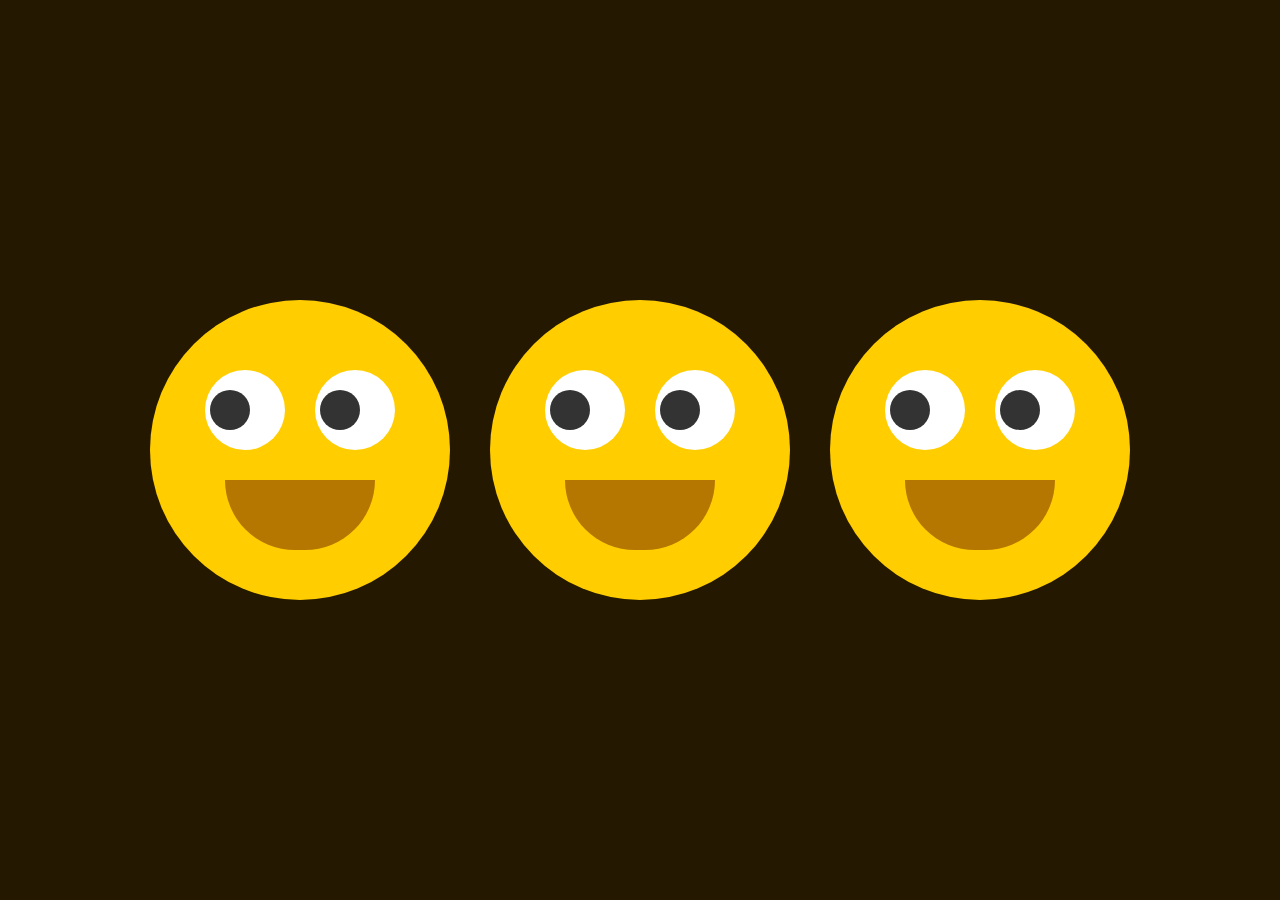
<file: TopBestAnimations/AnimatedEyes/index.html>
<!DOCTYPE html>
<html lang="en">
  <head>
    <meta charset="UTF-8" />
    <meta http-equiv="X-UA-Compatible" content="IE=edge" />
    <meta name="viewport" content="width=device-width, initial-scale=1.0" />
    <title>Animated Eye</title>
    <link rel="shortcut icon" href="../../assets/images/logo.jpg" type="image/x-icon" />
    <link rel="stylesheet" href="style.css" />
  </head>
  <body>
    <div class="container">
      <div class="face">
        <div class="eyes">
          <div class="eye"></div>
          <div class="eye"></div>
        </div>
      </div>
      <div class="face">
        <div class="eyes">
          <div class="eye"></div>
          <div class="eye"></div>
        </div>
      </div>
      <div class="face">
        <div class="eyes">
          <div class="eye"></div>
          <div class="eye"></div>
        </div>
      </div>
    </div>
    <script type="text/javascript">
      document.querySelector("body").addEventListener("mousemove", eyeball);
      function eyeball() {
        var eye = document.querySelectorAll(".eye");
        eye.forEach(function (eye) {
          let x = eye.getBoundingClientRect().left + eye.clientWidth / 2;
          let y = eye.getBoundingClientRect().top + eye.clientHeight / 2;
          let radian = Math.atan2(event.pageX - x, event.pageY - y);
          let rot = radian * (180 / Math.PI) * -1 + 270;
          eye.style.transform = "rotate(" + rot + "deg)";
        });
      }
    </script>
  </body>
</html>
</file>
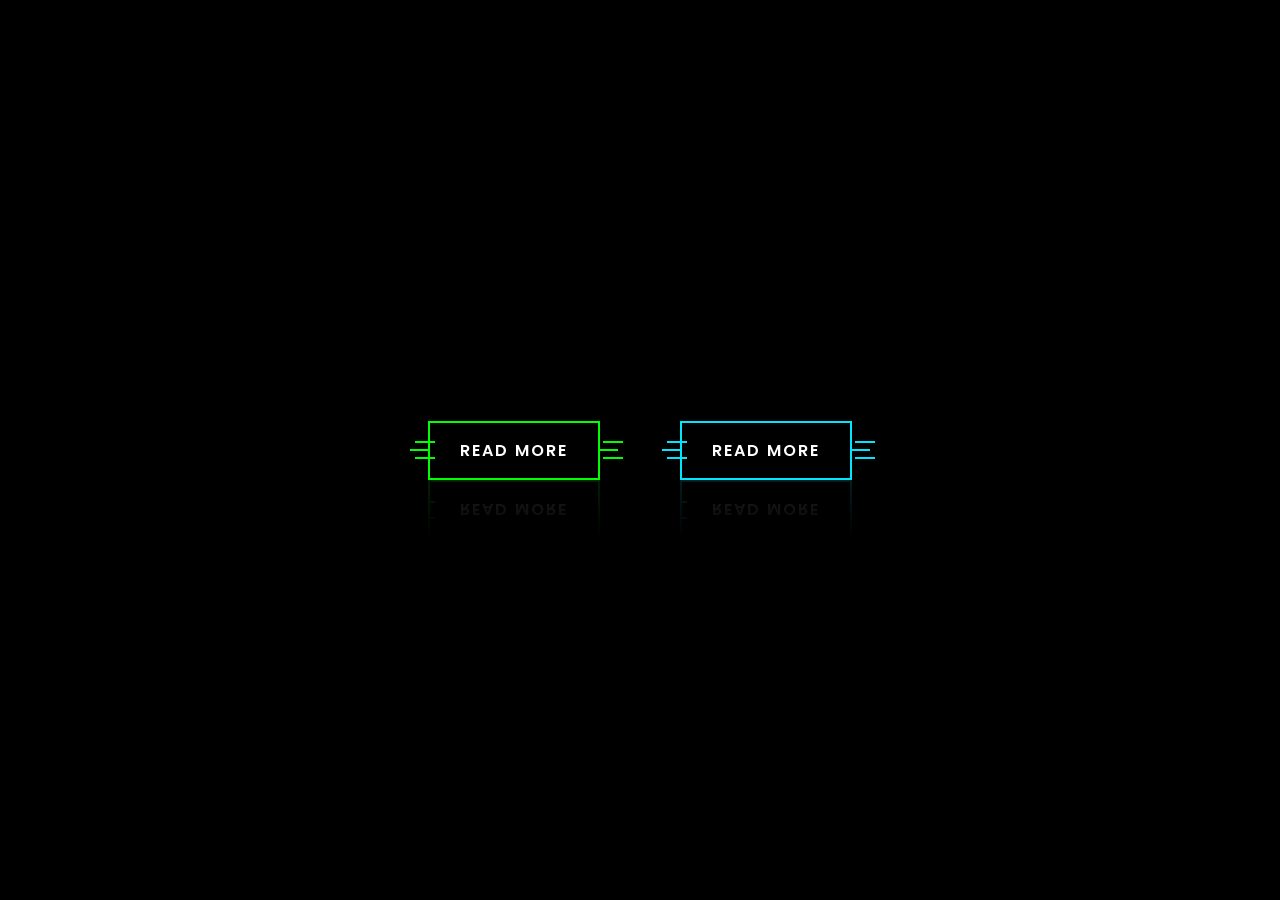
<file: TopBestAnimations/ButtonHover/index.html>
<!DOCTYPE html>
<html lang="en">
  <head>
    <meta charset="UTF-8" />
    <meta http-equiv="X-UA-Compatible" content="IE=edge" />
    <meta name="viewport" content="width=device-width, initial-scale=1.0" />
    <title>Animation Hover Button</title>    <link rel="shortcut icon" href="../../assets/images/logo.jpg" type="image/x-icon" />
    <link rel="stylesheet" href="style.css" />
  </head>
  <body>
    <div class="container">
      <a href=""><span>Read More</span> </a>
      <a href=""><span>Read More</span></a>
    </div>
  </body>
</html>
</file>
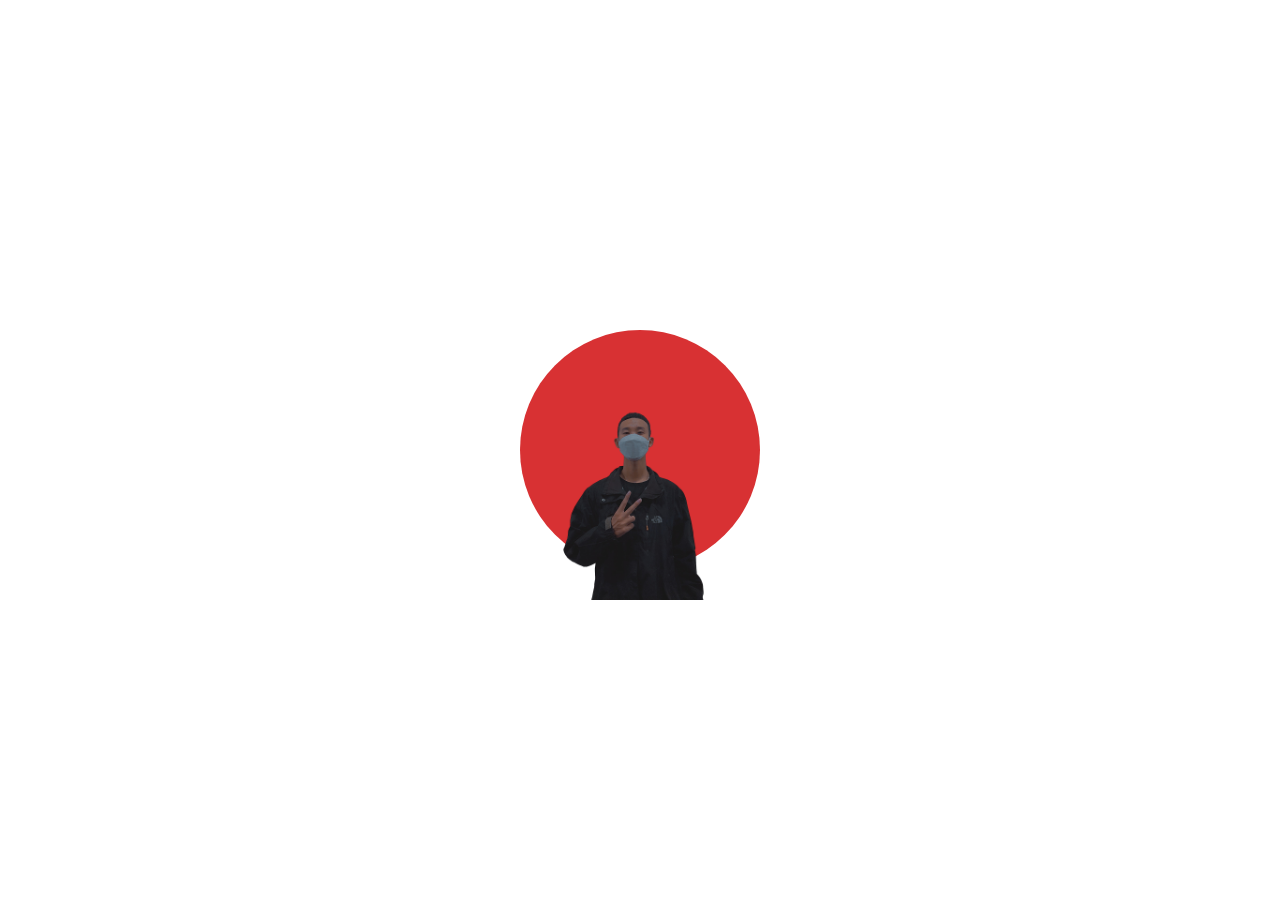
<file: TopBestAnimations/CardHoverEffects/index.html>
<!DOCTYPE html>
<html lang="en">
  <head>
    <meta charset="UTF-8" />
    <meta http-equiv="X-UA-Compatible" content="IE=edge" />
    <meta name="viewport" content="width=device-width, initial-scale=1.0" />
    <title>Card Hover</title>
    <link rel="stylesheet" href="style.css" />    <link rel="shortcut icon" href="../../assets/images/logo.jpg" type="image/x-icon" />
  </head>
  <body>
    <div class="card">
      <div class="circle"></div>
      <div class="content">
        <h2>Product Card</h2>
        <p>
          Em xinh nhu mot thien than lam anh say dam, nguoi ma anh muon sau nay
          se thanh mot nguoi ban, mot nguoi vo, mot nguoi tri ki, la mot phan
          cuoc song cua doi anh
        </p>
        <a href="">Send</a>
      </div>
      <img src="img/c.png" alt="" />
    </div>
  </body>
</html>
</file>
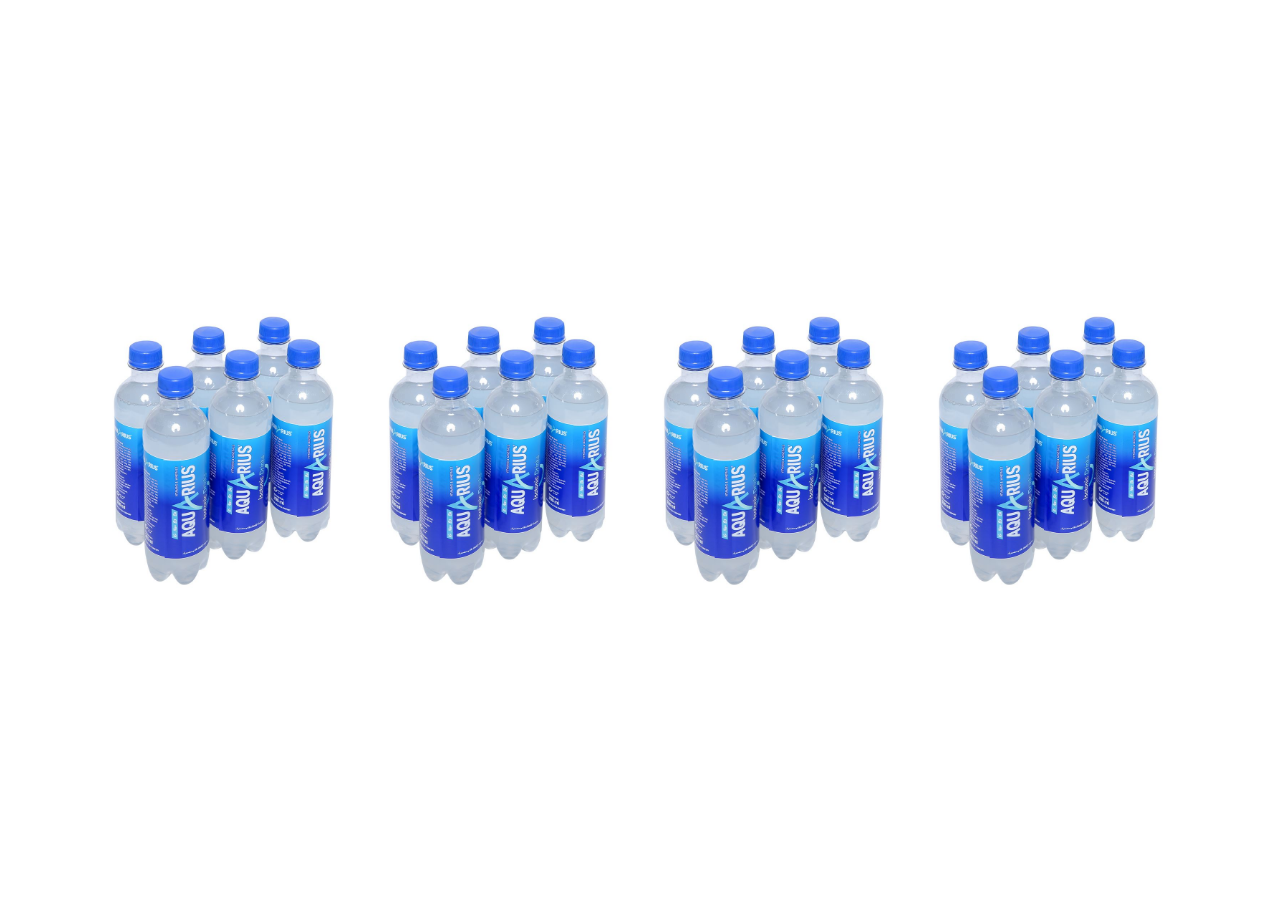
<file: TopBestAnimations/ImageHoverEffect/index.html>
<!DOCTYPE html>
<html lang="en">

<head>
    <meta charset="UTF-8">
    <meta http-equiv="X-UA-Compatible" content="IE=edge">
    <meta name="viewport" content="width=device-width, initial-scale=1.0">
    <title>Image Hover Effect</title>    <link rel="shortcut icon" href="../../assets/images/logo.jpg" type="image/x-icon" />
    <link rel="stylesheet" href="style.css">
</head>

<body>
    <div class="container">
        <div class="box">
            <div class="imgBx">
                <img src="images/d1.jpg" alt="">
            </div>
            <div class="content">
                <div>
                    <h2>Tran Cong Tien</h2>
                    <p>anh muon chung ta co the nam tay nhau di qua nhung con duong nang, co the hon em o chon dong
                        nguoi, anh se la nguoi che cho em</p>
                </div>
            </div>
        </div>
        <div class="box">
            <div class="imgBx">
                <img src="images/d2.jpg" alt="">
            </div>
            <div class="content">
                <div>
                    <h2>Tran Cong Tien</h2>
                    <p>anh muon chung ta co the nam tay nhau di qua nhung con duong nang, co the hon em o chon dong
                        nguoi, anh se la nguoi che cho em</p>
                </div>
            </div>
        </div>
        <div class="box">
            <div class="imgBx">
                <img src="images/d3.jpg" alt="">
            </div>
            <div class="content">
                <div>
                    <h2>Tran Cong Tien</h2>
                    <p>anh muon chung ta co the nam tay nhau di qua nhung con duong nang, co the hon em o chon dong
                        nguoi, anh se la nguoi che cho em</p>
                </div>
            </div>
        </div>
        <div class="box">
            <div class="imgBx">
                <img src="images/d4.jpg" alt="">
            </div>
            <div class="content">
                <div>
                    <h2>Tran Cong Tien</h2>
                    <p>anh muon chung ta co the nam tay nhau di qua nhung con duong nang, co the hon em o chon dong
                        nguoi, anh se la nguoi che cho em</p>
                </div>
            </div>
        </div>
    </div>
</body>

</html>
</file>
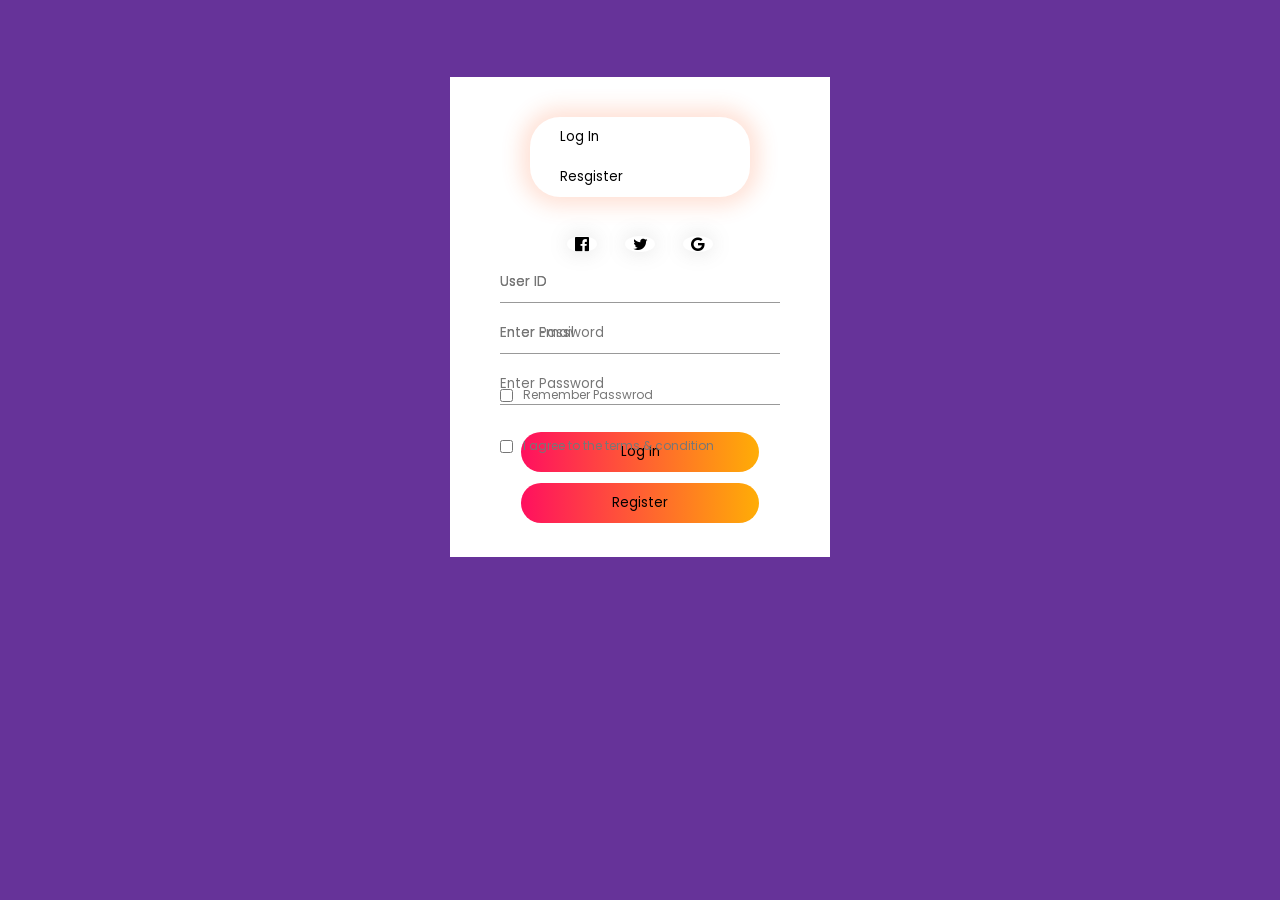
<file: TopBestAnimations/Login&RegistrationForm/index.html>
<!DOCTYPE html>
<html lang="en">

<head>
    <meta charset="UTF-8">
    <meta http-equiv="X-UA-Compatible" content="IE=edge">
    <meta name="viewport" content="width=device-width, initial-scale=1.0">
    <title>Login And Registrantion</title>    <link rel="shortcut icon" href="../../assets/images/logo.jpg" type="image/x-icon" />
    <link rel="stylesheet" href="style.css">
    <link rel="stylesheet" href="https://stackpath.bootstrapcdn.com/font-awesome/4.7.0/css/font-awesome.min.css">


</head>

<body>
    <div class="hero">
        <div class="form-box">
            <div class="button-box">
                <div id="btn"></div>
                <button class="toggle-btn" type="button" onclick="login()">Log In</button>
                <button class="toggle-btn" type="button" onclick="register()">Resgister</button>
            </div>

            <div class="social-icons">
                <i class="fa fa-facebook-official" aria-hidden="true"></i>
                <i class="fa fa-twitter" aria-hidden="true"></i>
                <i class="fa fa-google" aria-hidden="true"></i>
            </div>
            <form id="login" class="input-group">
                <input type="text" class="input-field" required placeholder="User ID">
                <input type="text" class="input-field" required placeholder="Enter Password">
                <input type="checkbox" class="check-box"> <span>Remember Passwrod</span>
                <button type="submit" class="submit-btn">Log In</button>
            </form>
            <form id="register" class="input-group">
                <input type="text" class="input-field" required placeholder="User ID">
                <input type="email" class="input-field" required placeholder="Enter Email">
                <input type="pa" class="input-field" required placeholder="Enter Password">
                <input type="checkbox" class="check-box"> <span>I agree to the terms & condition</span>
                <button type="submit" class="submit-btn">Register</button>
            </form>
        </div>
    </div>
    <script>
        var x = document.getElementById("login");
        var y = document.getElementById("register");
        var z = document.getElementById("btn");
        function register() {
            x.style.left = "-400px";
            y.style.left = "50px";
            z.style.left = "110px";
        }
        function login() {
            x.style.left = "50px";
            y.style.left = "450px";
            z.style.left = "0px";
        }


    </script>
</body>

</html>
</file>
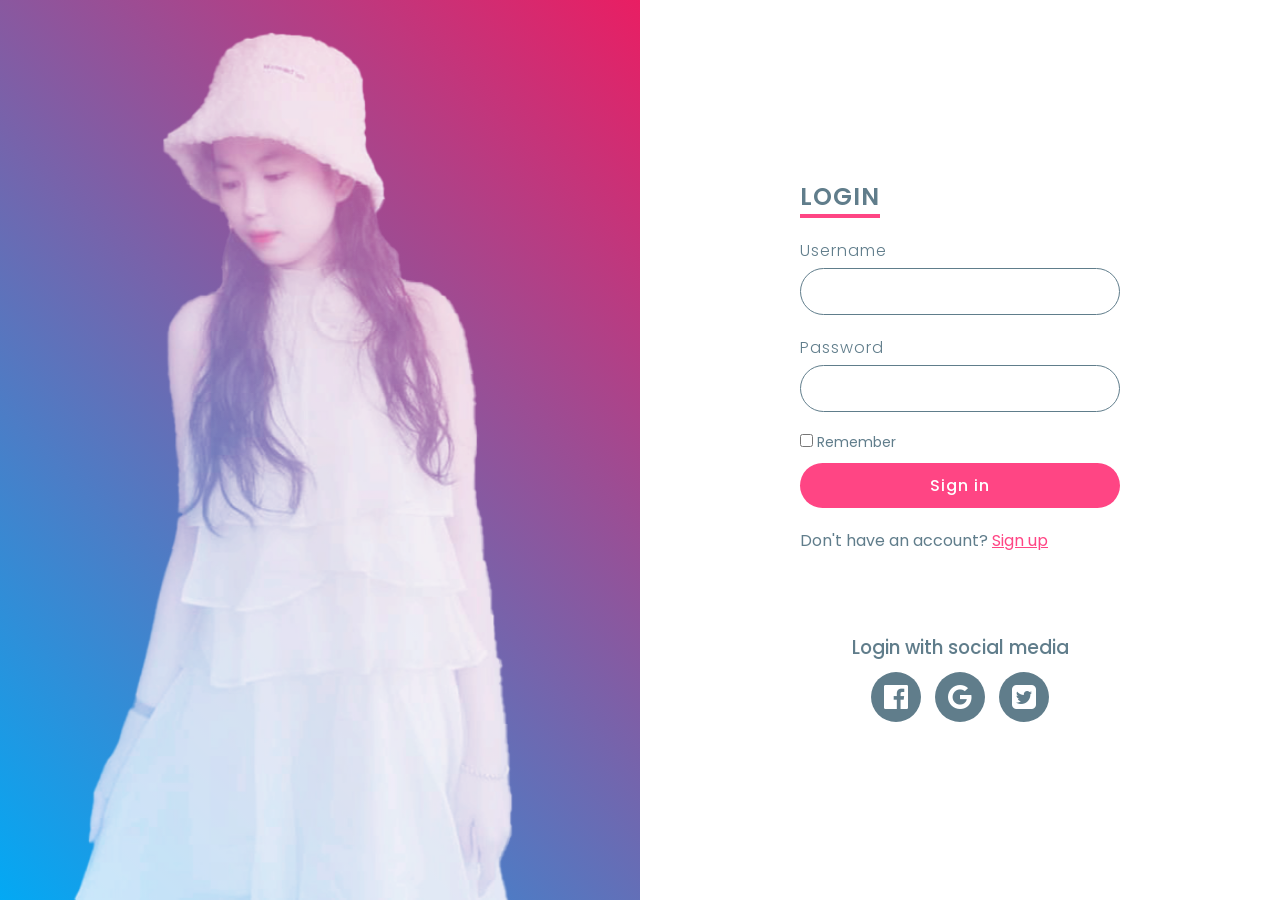
<file: TopBestAnimations/LoginFormDesign/index.html>
<!DOCTYPE html>
<html lang="en">

<head>
    <meta charset="UTF-8">
    <meta http-equiv="X-UA-Compatible" content="IE=edge">
    <meta name="viewport" content="width=device-width, initial-scale=1.0">
    <title>Login Form  </title>    <link rel="shortcut icon" href="../../assets/images/logo.jpg" type="image/x-icon" />
    <link rel="stylesheet" href="https://cdnjs.cloudflare.com/ajax/libs/font-awesome/6.1.1/css/all.min.css"
        integrity="sha512-KfkfwYDsLkIlwQp6LFnl8zNdLGxu9YAA1QvwINks4PhcElQSvqcyVLLD9aMhXd13uQjoXtEKNosOWaZqXgel0g=="
        crossorigin="anonymous" referrerpolicy="no-referrer" />
    <link rel="stylesheet" href="https://stackpath.bootstrapcdn.com/font-awesome/4.7.0/css/font-awesome.min.css">

    <link rel="stylesheet" href="style.css">
</head>

<body>
    <section>
        <div class="imgBx">
            <img src="img/d2.png" alt="">
        </div>
        <div class="contentBx">
            <div class="formBx">
                <h2>Login</h2>
                <form>
                    <div class="inputBx">
                        <span>Username</span>
                        <input type="text" name="">
                    </div>
                    <div class="inputBx">
                        <span>Password</span>
                        <input type="password" name="">
                    </div>
                    <div class="remember">
                        <label for=""> <input type="checkbox" name="" id=""> Remember</label>
                    </div>
                    <div class="inputBx">

                        <input type="submit" value="Sign in" name="">
                    </div>
                    <div class="inputBx">

                        <p>Don't have an account? <a href="#">Sign up</a></p>
                    </div>

                </form>
                <h3>Login with social media</h3>
                <ul class="sci">
                    <li><i class="fa fa-facebook-official" aria-hidden="true"></i></li>
                    <li><i class="fa fa-google" aria-hidden="true"></i></li>
                    <li><i class="fa fa-twitter-square" aria-hidden="true"></i></li>
                </ul>
            </div>
        </div>
    </section>
</body>

</html>
</file>
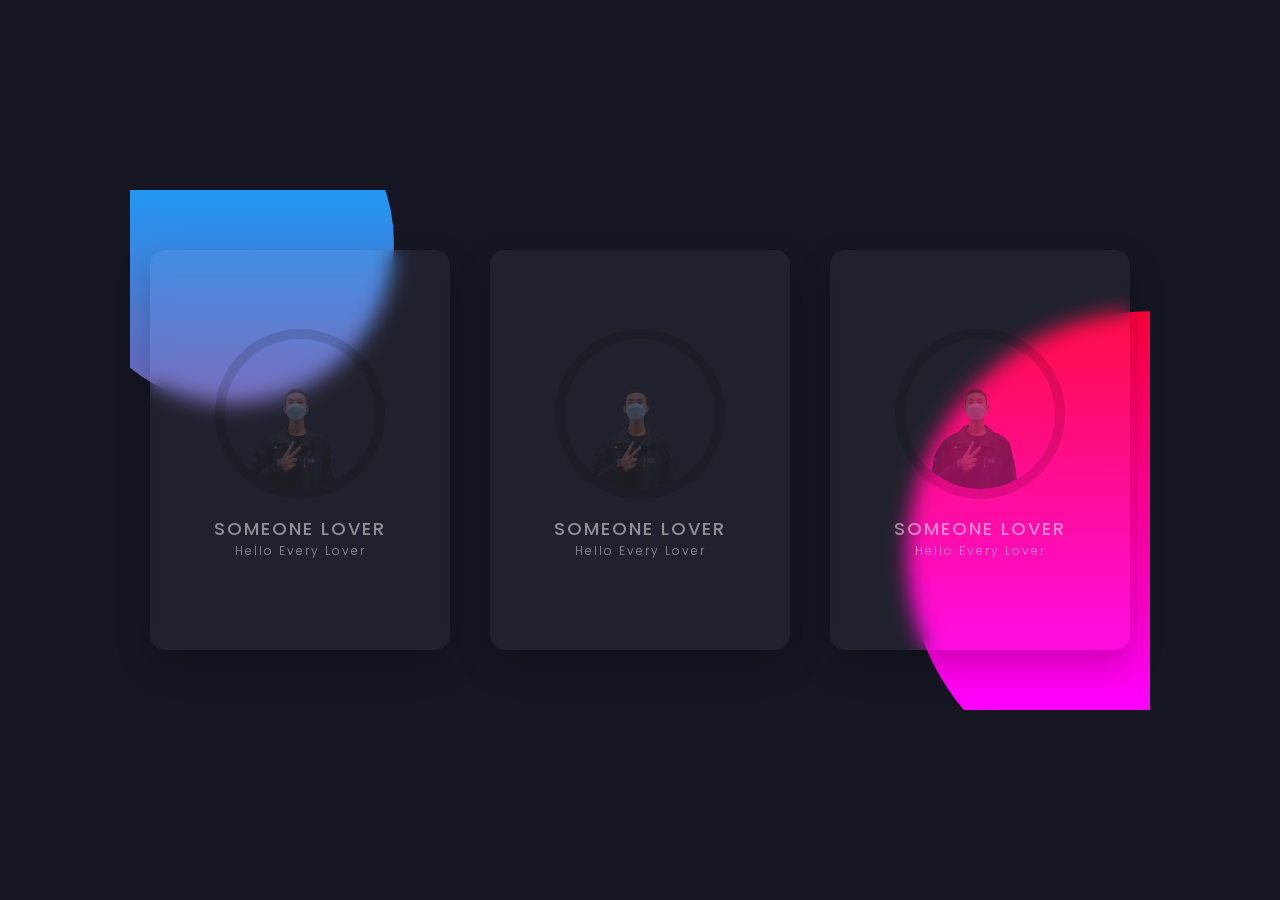
<file: TopBestAnimations/OurTeamSection/index.html>
<!DOCTYPE html>
<html lang="en">

<head>
    <meta charset="UTF-8">
    <meta http-equiv="X-UA-Compatible" content="IE=edge">
    <meta name="viewport" content="width=device-width, initial-scale=1.0">
    <title>Our Team Hover</title>    <link rel="shortcut icon" href="../../assets/images/logo.jpg" type="image/x-icon" />
    <link rel="stylesheet" href="style.css">
    <link rel="stylesheet" href="https://stackpath.bootstrapcdn.com/font-awesome/4.7.0/css/font-awesome.min.css">

</head>

<body>
    <section>
        <div class="container">
            <div class="card">
                <div class="content">
                    <div class="imgBx">
                        <img src="img/c.png" alt="">
                    </div>
                    <div class="contentBx">
                        <h3>Someone Lover <br> <span>Hello Every Lover</span></h3>
                    </div>
                </div>
                <ul class="sci">
                    <li style="--i:1"><a href=""><i class="fa fa-facebook"></i></a></li>
                    <li style="--i:2"><a href=""><i class="fa fa-instagram"></i></a></li>
                    <li style="--i:3"><a href=""><i class="fa fa-google"></i></a></li>
                </ul>
            </div>
            <div class="card">
                <div class="content">
                    <div class="imgBx">
                        <img src="img/c.png" alt="">
                    </div>
                    <div class="contentBx">
                        <h3>Someone Lover <br> <span>Hello Every Lover</span></h3>
                    </div>
                </div>
                <ul class="sci">
                    <li style="--i:1"><a href=""><i class="fa fa-facebook"></i></a></li>
                    <li style="--i:2"><a href=""><i class="fa fa-instagram"></i></a></li>
                    <li style="--i:3"><a href=""><i class="fa fa-google"></i></a></li>
                </ul>
            </div>
            <div class="card">
                <div class="content">
                    <div class="imgBx">
                        <img src="img/c.png" alt="">
                    </div>
                    <div class="contentBx">
                        <h3>Someone Lover <br> <span>Hello Every Lover</span></h3>
                    </div>
                </div>
                <ul class="sci">
                    <li style="--i:1"><a href=""><i class="fa fa-facebook"></i></a></li>
                    <li style="--i:2"><a href=""><i class="fa fa-instagram"></i></a></li>
                    <li style="--i:3"><a href=""><i class="fa fa-google"></i></a></li>
                </ul>
            </div>

        </div>
    </section>
</body>

</html>
</file>
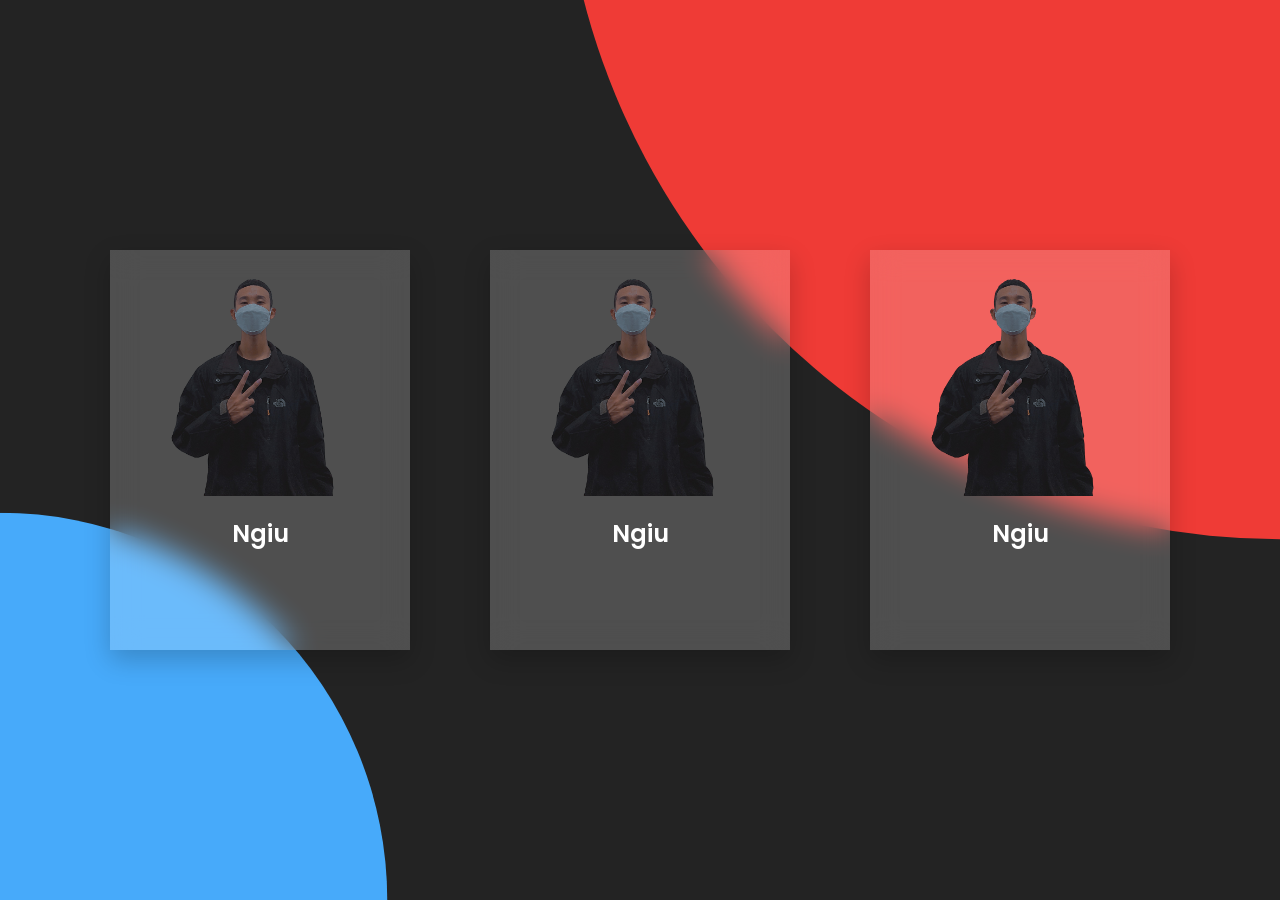
<file: TopBestAnimations/ProductCart/index.html>
<!DOCTYPE html>
<html lang="en">
  <head>
    <meta charset="UTF-8" />
    <meta http-equiv="X-UA-Compatible" content="IE=edge" />
    <meta name="viewport" content="width=device-width, initial-scale=1.0" />
    <title>Animation Product</title>    <link rel="shortcut icon" href="../../assets/images/logo.jpg" type="image/x-icon" />
    <link rel="stylesheet" href="style.css" />
  </head>
  <body>
    <section>
      <div class="container">
        <div class="card">
          <div class="imgBx">
            <img src="img/c.png" alt="" />
            <h2>Ngiu</h2>
          </div>
          <div class="content">
            <div class="size">
              <h3>Size :</h3>
              <span>7</span>
              <span>8</span>
              <span>9</span>
              <span>10</span>
            </div>
            <div class="color">
              <h3>Color :</h3>
              <span></span>
              <span></span>
              <span></span>
            </div>
            <a href="">Buy Now</a>
          </div>
        </div>
        <div class="card">
          <div class="imgBx">
            <img src="img/c.png" alt="" />
            <h2>Ngiu</h2>
          </div>
          <div class="content">
            <div class="size">
              <h3>Size :</h3>
              <span>7</span>
              <span>8</span>
              <span>9</span>
              <span>10</span>
            </div>
            <div class="color">
              <h3>Color :</h3>
              <span></span>
              <span></span>
              <span></span>
            </div>
            <a href="">Buy Now</a>
          </div>
        </div>
        <div class="card">
          <div class="imgBx">
            <img src="img/c.png" alt="" />
            <h2>Ngiu</h2>
          </div>
          <div class="content">
            <div class="size">
              <h3>Size :</h3>
              <span>7</span>
              <span>8</span>
              <span>9</span>
              <span>10</span>
            </div>
            <div class="color">
              <h3>Color :</h3>
              <span></span>
              <span></span>
              <span></span>
            </div>
            <a href="">Buy Now</a>
          </div>
        </div>
      </div>
    </section>
  </body>
</html>
</file>
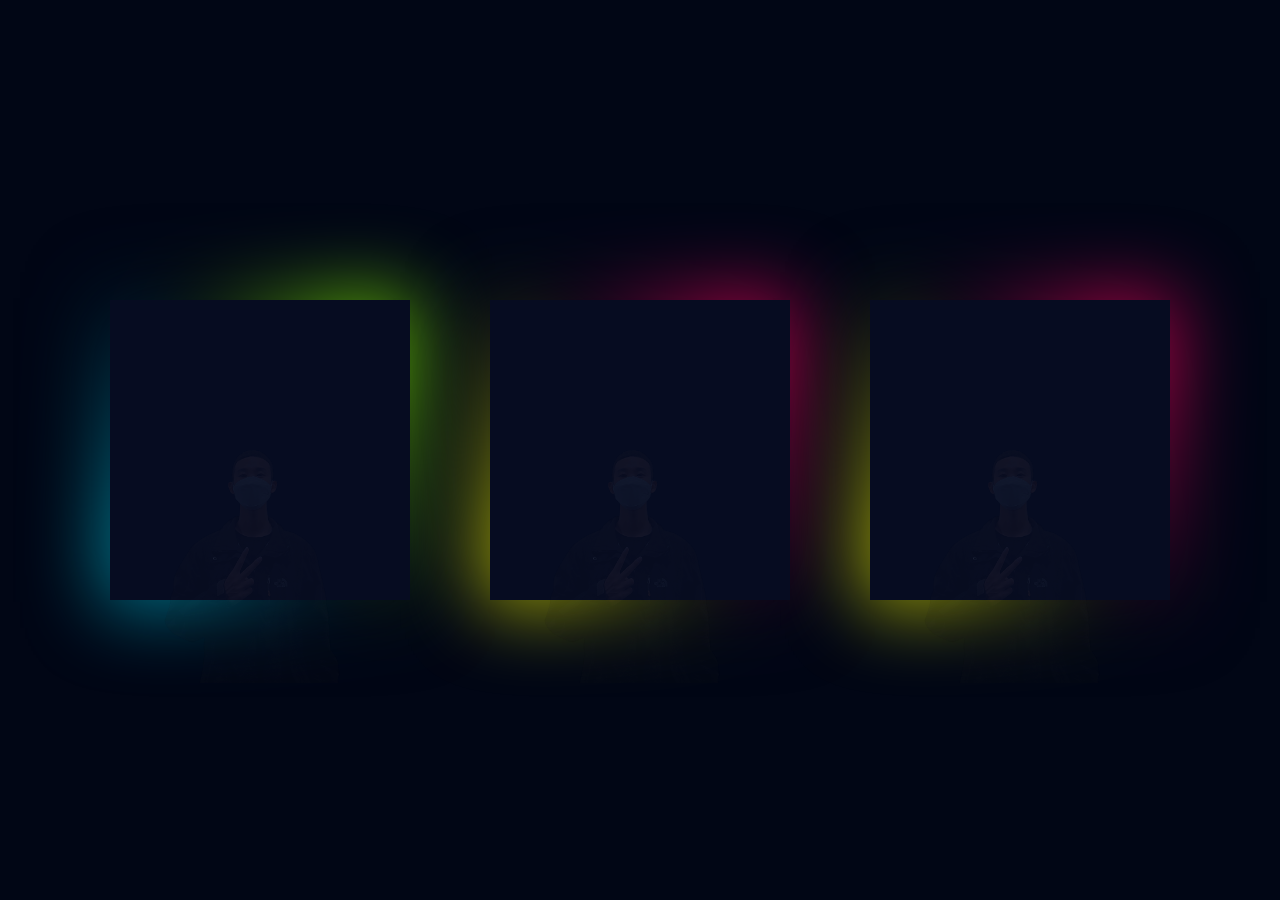
<file: TopBestAnimations/ProductsAnimation/index.html>
<!DOCTYPE html>
<html lang="en">
  <head>
    <meta charset="UTF-8" />
    <meta http-equiv="X-UA-Compatible" content="IE=edge" />
    <meta name="viewport" content="width=device-width, initial-scale=1.0" />
    <title>Product Hover</title>
    <link rel="stylesheet" href="style.css" />    <link rel="shortcut icon" href="../../assets/images/logo.jpg" type="image/x-icon" />
  </head>
  <body>
    <div class="box">
      <div class="imgBx">
        <img src="img/c.png" alt="" />
      </div>
      <div class="content">
        <h2>
          Tien <br />
          <span> Hehe DepTrai</span>
        </h2>
      </div>
    </div>
    <div class="box">
      <div class="imgBx">
        <img src="img/c.png" alt="" />
      </div>
      <div class="content">
        <h2>
          Tien <br />
          <span> Hehe DepTrai</span>
        </h2>
      </div>
    </div>
    <div class="box">
      <div class="imgBx">
        <img src="img/c.png" alt="" />
      </div>
      <div class="content">
        <h2>
          Tien <br />
          <span> Hehe DepTrai</span>
        </h2>
      </div>
    </div>
  </body>
</html>
</file>
<file: TopBestAnimations/AnimatedEyes/style.css>
@import url("https://fonts.googleapis.com/css2?family=Poppins:wght@100;300;400;500;600&display=swap");
* {
  margin: 0;
  padding: 0;
  box-sizing: border-box;
  font-family: "Poppins", sans-serif;
}
body {
  display: flex;
  justify-content: center;
  align-items: center;
  min-height: 100vh;
  background: #251801;
  /* su dung hinh anh lam con tro */
  cursor: url("pizza.png"), pointer;
}
.container {
  position: relative;
  display: flex;
  justify-content: center;
  align-items: center;
  flex-wrap: wrap;
}
.container .face {
  position: relative;
  width: 300px;
  height: 300px;
  border-radius: 50%;
  background: #ffcd00;
  display: flex;
  justify-content: center;
  align-items: center;
  margin: 0 20px;
}
.container .face:hover {
  background: linear-gradient(180deg, #f44336, #ffcd00);
}
.container .face::before {
  content: "";
  position: absolute;
  top: 180px;
  width: 150px;
  height: 70px;
  border-bottom-left-radius: 70px;
  border-bottom-right-radius: 70px;
  background: #b57700;
  transition: 0.5s;
}
.container .face:hover::before {
  top: 210px;
  width: 150px;
  height: 20px;
  border-bottom-right-radius: 0px;
  border-bottom-left-radius: 0px;
  background: #9d0b00;
}
.container .face .eyes {
  position: relative;
  top: -40px;
  display: flex;
  flex-wrap: wrap;
}
.container .face .eyes .eye {
  position: relative;
  width: 80px;
  height: 80px;
  display: block;
  margin: 0 15px;
  display: block;
  background: #fff;
  border-radius: 50%;
}
.container .face .eyes .eye::before {
  content: "";
  position: absolute;
  top: 50%;
  left: 25px;
  transform: translate(-50%, -50%);
  width: 40px;
  height: 40px;
  background: #333;
  border-radius: 50%;
}
</file>
<file: TopBestAnimations/ButtonHover/style.css>
@import url("https://fonts.googleapis.com/css2?family=Poppins:wght@100;300;400;500;600&display=swap");
* {
  margin: 0;
  padding: 0;
  box-sizing: border-box;
  font-family: "Poppins", sans-serif;
}
body {
  display: flex;
  justify-content: center;
  align-items: center;
  min-height: 100vh;
  background: #000;
}
.container {
  display: flex;
  justify-content: center;
  align-items: center;
  flex-wrap: wrap;
}
.container a {
  position: relative;
  display: inline-block;
  padding: 15px 30px;
  border: 2px solid #0f0;
  margin: 40px;
  text-transform: uppercase;
  font-weight: 600;
  text-decoration: none;
  letter-spacing: 2px;
  color: #fff;
  -webkit-box-reflect: below 0px linear-gradient(transparent, #0002);
  transition: 0.5s;
  transition-delay: 0s;
}
.container a:hover {
  transition-delay: 1.5;
  color: #000;
  box-shadow: 0 0 10px #0f0, 0 0 20px #0f0, 0 0 40px #0f0, 0 0 80px #0f0,
    0 0 160px #0f0;
}
.container a span {
  position: relative;
  z-index: 100;
}
.container a:nth-child(2) {
  filter: hue-rotate(80deg);
}
.container a::before {
  content: "";
  position: absolute;
  left: -20px;
  top: 50%;
  transform: translateY(-50%);
  width: 20px;
  height: 2px;
  background: #0f0;
  box-shadow: 5px -8px 0 #0f0, 5px 8px 0 #0f0;
  transition: width 0.5s, left 0.5s, height 0.5s, box-shadow 0.5s;
  transition-delay: 1s, 0.5s, 0s, 0s;
}
.container a:hover::before {
  width: 60%;
  height: 100%;
  left: -2px;
  box-shadow: 5px 0px 0 #0f0, 5px 0px 0 #0f0;
  transition-delay: 0s, 0.5s, 1s, 1s;
}

.container a::after {
  content: "";
  position: absolute;
  right: -20px;
  top: 50%;
  transform: translateY(-50%);
  width: 20px;
  height: 2px;
  background: #0f0;
  box-shadow: 5px -8px 0 #0f0, 5px 8px 0 #0f0;
  transition: width 0.5s, left 0.5s, height 0.5s, box-shadow 0.5s;
  transition-delay: 1s, 0.5s, 0s, 0s;
}
.container a:hover::after {
  width: 60%;
  height: 100%;
  right: -2px;
  box-shadow: -5px 0 0 #0f0, -5px 0 0 #0f0;
  transition-delay: 0s, 0.5s, 1s, 1s;
}
</file>
<file: TopBestAnimations/CardHoverEffects/style.css>
@import url("https://fonts.googleapis.com/css2?family=Poppins:wght@100;300;400;500;600&display=swap");

* {
  margin: 0;
  padding: 0;
  box-sizing: border-box;
  font-family: "Poppins", sans-serif;
}
body {
  display: flex;
  justify-content: center;
  align-items: center;
  min-height: 100vh;
}
.card {
  position: relative;
  width: 600px;
  height: 350px;
  background: #fff;
  border-radius: 20px;
  display: flex;
  align-items: center;
  border-radius: 20px;
  transition: 0.5s;
}
.card .circle {
  position: absolute;
  top: 0;
  left: 0;
  width: 100%;
  height: 100%;
  border-radius: 20px;
  overflow: hidden;
}
.card .circle::before {
  content: "";
  position: absolute;
  top: 0;
  left: 0;
  width: 100%;
  height: 100%;
  background: #d83133;
  clip-path: circle(120px at center);
  transition: 0.5s;
}
.card:hover .circle::before {
  background-color: #0065c3;
  clip-path: circle(400px at center);
}
.card img {
  position: absolute;
  top: 50%;
  left: 50%;
  transform: translate(-50%, -50%);
  height: 300px;
  pointer-events: none;
  transition: 0.5s;
}
.card:hover img {
  left: 72%;
  height: 500px;
}
.card .content {
  position: relative;
  width: 50%;
  left: 20%;
  padding: 20px 20px 20px 40px;
  transition: 0.5s;
  opacity: 0;
  visibility: hidden;
}
.card:hover .content {
  left: 0;
  opacity: 1;
  visibility: visible;
}
.card .content h2 {
  color: #fff;
  text-transform: uppercase;
  font-size: 2rem;
  line-height: 1em;
  margin-bottom: 10px;
}
.card .content p {
  color: #fff;
}
.card .content a {
  position: relative;
  color: #fff;
  padding: 10px 20px;
  border-radius: 10px;
  background: #fff;
  color: #111;
  margin-top: 10px;
  display: inline-block;
  text-decoration: none;
  font-weight: 700;
}
@media (max-width: 991px) {
  .card {
    width: auto;
    max-width: 350px;
    align-items: flex-start;
    margin: 10px;
  }
  .card:hover {
    height: 600px;
  }
  .card .content {
    width: 100%;
    left: 0;
    padding: 30px;
  }
  .card img {
    top: 70%;
    left: 50%;
    height: 300px;
  }
}
</file>
<file: TopBestAnimations/ImageHoverEffect/style.css>
@import url("https://fonts.googleapis.com/css2?family=Poppins:wght@300;400;500;600;700;800;900&display=swap");

* {
  margin: 0;
  padding: 0;
  box-sizing: border-box;
  font-family: "Poppins", sans-serif;
}
body {
  display: flex;
  justify-content: center;
  align-items: center;
  min-height: 100vh;
}
.container {
  position: relative;
  width: 1100px;
  display: flex;
  flex-wrap: wrap;
}
.container .box {
  position: relative;
  width: 275px;
  height: 275px;
  overflow: hidden;
  transition: 0.5s;
}
.container .box:hover {
  z-index: 1;
  transform: scale(1.25);
  box-shadow: 0 25px 40px rgba(0, 0, 0, 0.5);
}
.container .box .imgBx {
  position: absolute;
  top: 0;
  left: 0;
  width: 100%;
  height: 100%;
}
.container .box .imgBx::before {
  content: "";
  position: absolute;

  top: 0;
  left: 0;
  width: 100%;
  height: 100%;
  z-index: 1;
  background: linear-gradient(180deg, rgb(84, 212, 238), rgb(127, 233, 229));
  mix-blend-mode: multiply;
  opacity: 0;
  transition: 0.5s;
}
.container .box:hover .imgBx::before {
  opacity: 1;
}
.container .box .imgBx img {
  position: absolute;
  top: 0;
  left: 0;
  width: 100%;
  height: 100%;
  object-fit: cover;
}
.container .box .content {
  position: absolute;
  top: 0;
  left: 0;
  width: 100%;
  height: 100%;
  z-index: 2;
  display: flex;
  padding: 20px;
  align-items: flex-end;
}
.container .box .content h2 {
  color: #fff;
  transition: 0.5s;
  text-transform: uppercase;
  margin-bottom: 5px;
  font-size: 20px;
  transform: translateY(200px);
}
.container .box:hover .content h2 {
  transform: translateY(0);
  transition-delay: 0.6s;
}
.container .box .content p {
  color: #fff;
  transition: 0.5s;
  font-size: 14px;
  transform: translateY(200px);
}
.container .box:hover .content p {
  transform: translateY(0);
  transition-delay: 0.6s;
}
</file>
<file: TopBestAnimations/Login&RegistrationForm/style.css>
@import url("https://fonts.googleapis.com/css2?family=Poppins:wght@300;400;500;600;700;800;900&display=swap");

* {
  margin: 0;
  padding: 0;
  box-sizing: border-box;
  font-family: "Poppins", sans-serif;
}
.hero {
  height: 100%;
  width: 100%;
  background: rebeccapurple;
  background-position: center;
  background-size: cover;
  position: absolute;
}
.form-box {
  width: 380px;
  height: 480px;
  position: relative;
  margin: 6% auto;
  background: #fff;
  padding: 5px;
  overflow: hidden;
}
.button-box {
  width: 220px;
  margin: 35px auto;
  position: relative;
  box-shadow: 0 0 20px 9px #ff61242f;
  border-radius: 30px;
}
.toggle-btn {
  padding: 10px 30px;
  cursor: pointer;
  background: transparent;
  border: 0;
  outline: none;
  position: relative;
}
#btn {
  top: 0;
  left: 0;
  position: absolute;
  width: 110px;
  height: 100%;
  background: linear-gradient(to right, #ff105f, #ffad06#ffad06);
  border-radius: 30px;
  transition: 0.5s;
}
.social-icons {
  margin: 30px auto;
  text-align: center;
}
.social-icons i {
  width: 30px;
  margin: 0 12px;
  box-shadow: 0 0 20px 0 #7f7f7f3d;
  cursor: pointer;
  border-radius: 50%;
}
.input-group {
  top: 180px;
  position: absolute;
  width: 280px;
  transition: 0.5s;
}
.input-field {
  width: 100%;
  padding: 10px 0;
  margin: 5px 0;
  border-left: 0;
  border-top: 0;
  border-right: 0;
  border-bottom: 1px solid #999;
  outline: none;
  background: transparent;
}
.submit-btn {
  width: 85%;
  padding: 10px 30px;
  cursor: pointer;
  display: block;
  margin: auto;
  background: linear-gradient(to right, #ff105f, #ffad06);
  border: 0;
  outline: none;
  border-radius: 30px;
}
.check-box {
  margin: 30px 10px 30px 0;
}
span {
  color: #777;
  font-size: 12px;
  bottom: 68px;
  position: absolute;
}
#login {
  left: 50px;
}
#register {
  left: 50px;
}
</file>
<file: TopBestAnimations/LoginFormDesign/style.css>
@import url("https://fonts.googleapis.com/css2?family=Poppins:wght@300;400;500;600;700;800;900&display=swap");

* {
  margin: 0;
  padding: 0;
  box-sizing: border-box;
  font-family: "Poppins", sans-serif;
}
/* body {
  display: flex;
  justify-content: center;
  align-items: center;
  min-height: 100vh;
} */
section {
  position: relative;
  width: 100%;
  height: 100vh;
  display: flex;
}
section .imgBx {
  position: relative;
  width: 50%;
  height: 100%;
}
section .imgBx::before {
  content: "";
  position: absolute;
  top: 0;
  left: 0;
  width: 100%;
  height: 100%;
  background: linear-gradient(225deg, #e91e63, #03a9f4);
  z-index: 1;
  mix-blend-mode: screen;
}
section .imgBx img {
  position: absolute;
  top: 0;
  left: 0;
  width: 100%;
  height: 100%;
  object-fit: cover;
}
section .contentBx {
  display: flex;
  justify-content: center;
  align-items: center;
  width: 50%;
  height: 100%;
}
section .contentBx .formBx {
  width: 50%;
}
section .contentBx .formBx h2 {
  color: #607d8b;
  font-weight: 600;
  font-size: 1.5em;
  text-transform: uppercase;
  margin-bottom: 20px;
  border-bottom: 4px solid #ff4584;
  display: inline-block;
  letter-spacing: 1px;
}
section .contentBx .formBx .inputBx {
  margin-bottom: 20px;
}
section .contentBx .formBx .inputBx span {
  font-size: 16px;
  margin-bottom: 5px;
  display: inline-block;
  color: #607d8b;
  font-weight: 300;
  font-size: 16px;
  letter-spacing: 1px;
}
section .contentBx .formBx .inputBx input {
  width: 100%;
  padding: 10px 20px;
  outline: none;
  font-weight: 400;
  border: 1px solid #607d8b;
  font-size: 16px;
  letter-spacing: 1px;
  color: #607d8b;
  background: transparent;
  border-radius: 30px;
}
section .contentBx .formBx .inputBx input[type="submit"] {
  background: #ff4584;
  color: #fff;
  outline: none;
  border: none;
  font-weight: 500;
  cursor: pointer;
}
section .contentBx .formBx .inputBx input[type="submit"]:hover {
  background: #f53677;
}
section .contentBx .formBx .remember {
  margin-bottom: 10px;
  color: #607d8b;
  font-weight: 400;
  font-size: 14px;
}
section .contentBx .formBx .inputBx p {
  color: #607d8b;
}

section .contentBx .formBx .inputBx p a {
  color: #ff4584;
}
section .contentBx .formBx h3 {
  color: #607d8b;
  text-align: center;
  margin: 80px 0 10px;
  font-weight: 500;
}
section .contentBx .formBx .sci {
  display: flex;
  justify-content: center;
  align-items: center;
}
section .contentBx .formBx .sci li {
  list-style: none;
  width: 50px;
  height: 50px;
  display: flex;
  justify-content: center;
  align-items: center;
  background: #607d8b;
  border-radius: 50%;
  margin: 0 7px;
  cursor: pointer;
}
section .contentBx .formBx .sci li:hove {
  background: #ff4584;
}
section .contentBx .formBx .sci li i {
  transform: scale(0.5);
  font-size: 3.5em;
  filter: invert(1);
}
@media (max-width: 768px) {
  section .imgBx {
    position: absolute;
    top: 0;
    left: 0;
    width: 100%;
    height: 100%;
  }
  section .contentBx {
    display: flex;
    justify-content: center;
    align-items: center;
    width: 100%;
    height: 100%;
    z-index: 1;
  }
  section .contentBx .formBx {
    width: 100%;
    padding: 40px;
    background: rgba(255 255 255 / 0.9);
    margin: 50px;
  }
  section .contentBx .formBx h3 {
    color: #607d8b;
    text-align: center;
    margin: 30px 0 10px;
    font-weight: 500;
  }
}
</file>
<file: TopBestAnimations/OurTeamSection/style.css>
@import url("https://fonts.googleapis.com/css2?family=Poppins:wght@100;300;400;500;600&display=swap");
* {
  margin: 0;
  padding: 0;
  font-family: "Poppins", sans-serif;
}
body {
  display: flex;
  justify-content: center;
  align-items: center;
  flex-wrap: wrap;
  background: #161623;
  min-height: 100vh;
}
section {
  position: relative;
}
section::before {
  content: "";
  position: absolute;
  top: 0;
  left: 0;
  width: 100%;
  height: 100%;
  background: linear-gradient(#f00, #f0f);
  clip-path: circle(30% at right 70%);
}
section::after {
  content: "";
  position: absolute;
  top: 0;
  left: 0;
  width: 100%;
  height: 100%;
  background: linear-gradient(#2196f3, #e91e63);
  clip-path: circle(20% at 10% 10%);
}
.container {
  position: relative;
  z-index: 1;
  display: flex;
  justify-content: center;
  align-items: center;
  flex-wrap: wrap;
  margin: 40px 0;
}
.container .card {
  position: relative;
  width: 300px;
  height: 400px;
  background: rgba(255, 255, 255, 0.05);
  margin: 20px;
  box-shadow: 0 15px 35px rgba(0, 0, 0, 0.2);
  border-radius: 15px;
  display: flex;
  justify-content: center;
  align-items: center;
  backdrop-filter: blur(10px);
}
.container .card .content {
  position: relative;
  display: flex;
  justify-content: center;
  align-items: center;
  flex-direction: column;
  opacity: 0.5;
  transition: 0.5s;
}
.container .card:hover .content {
  opacity: 1;
  transform: translateY(-20px);
}
.container .card .content .imgBx {
  position: relative;
  width: 150px;
  height: 150px;
  border-radius: 50%;
  overflow: hidden;
  border: 10px solid rgba(0, 0, 0, 0.25);
}
.container .card .content .imgBx img {
  position: absolute;
  top: 0;
  left: 0;
  width: 100%;
  height: 100%;
  object-fit: cover;
}
.container .card .content .contentBx h3 {
  color: #fff;
  text-transform: uppercase;
  letter-spacing: 2px;
  font-weight: 500;
  font-size: 18px;
  text-align: center;
  margin: 20px 0 10px;
  line-height: 1.1em;
}
.container .card .content .contentBx h3 span {
  font-size: 12px;
  font-weight: 300;
  text-transform: initial;
}
.container .card .sci {
  position: absolute;
  bottom: 50px;
  display: flex;
}
.container .card .sci li {
  list-style: none;
  margin: 0 10px;
  transform: translateY(40px);

  transition: 0.5s;
  opacity: 0;
  transition-delay: calc(0.1s * var(--i));
}
.container .card:hover .sci li {
  transform: translateY(0px);
  opacity: 1;
}
.container .card .sci li a {
  color: #fff;
  font-size: 24px;
}
</file>
<file: TopBestAnimations/ProductCart/style.css>
@import url("https://fonts.googleapis.com/css2?family=Poppins:wght@100;300;400;500;600&display=swap");
* {
  margin: 0;
  padding: 0;
  box-sizing: border-box;
  font-family: "Poppins", sans-serif;
}
section {
  display: flex;
  justify-content: center;
  align-items: center;
  min-height: 100vh;
  background: #232323;
  overflow: hidden;
  padding: 100px 20px;
  box-sizing: border-box;
}
section::before {
  content: "";
  position: fixed;
  top: 0;
  left: 0;
  width: 100%;
  height: 100%;
  background: #ef3b36;
  clip-path: circle(65% at 100% -20%);
}
section::after {
  content: "";
  position: fixed;
  top: 0;
  left: 0;
  width: 100%;
  height: 100%;
  background: #47aafa;
  clip-path: circle(35% at 0% 100%);
}
.container {
  position: relative;
  z-index: 10;
  display: flex;
  justify-content: center;
  align-items: center;
  flex-wrap: wrap;
}
.container .card {
  position: relative;
  width: 300px;
  height: 400px;
  margin: 20px 40px;
  display: flex;
  justify-content: center;
  align-items: center;
  background: rgba(255, 255, 255, 0.2);
  box-shadow: 0 10px 25px rgba(0, 0, 0, 0.2);
  backdrop-filter: blur(15px);
}
.container .card .imgBx {
  position: relative;
  display: flex;
  justify-content: center;
  align-items: center;
  flex-direction: column;
  padding: 20px;
  transition: 0.5s ease-in-out;
}
.container .card .imgBx {
  transform: translateY(-100px);
}
.container .card .imgBx img {
  max-width: 100%;
  margin: 0 0 20px;
  transition: 0.5s ease-in-out;
}
.container .card:hover .imgBx img {
  transform: translate(-20px, -40px) rotate(-25deg) scale(1.4);
}
.container .card .imgBx h2 {
  color: #fff;
  font-weight: 600;
}
.container .card .content {
  position: absolute;
  bottom: 20px;
  display: flex;
  justify-content: center;
  align-items: center;
  flex-direction: column;
  transition: 0.5s ease-in-out;
  opacity: 0;
  visibility: hidden;
}
.container .card:hover .content {
  opacity: 1;
  visibility: visible;
  transform: translateY(-50px);
}
.container .card .content .size,
.container .card .content .color {
  display: flex;
  justify-content: center;
  align-items: center;
  padding: 8px 20px;
}
.container .card .content .size h3,
.container .card .content .color h3 {
  color: #fff;
  font-weight: 300;
  font-size: 14px;
  text-transform: uppercase;
  letter-spacing: 2px;
  margin-right: 10px;
}
.container .card .content .size span {
  width: 26px;
  height: 26px;
  text-align: center;
  line-height: 24px;
  display: inline-block;
  color: #111;
  background: #fff;
  border-radius: 4px;
  font-size: 14px;
  margin: 0 5px;
  font-weight: 500;
  transition: 0.5s;
  cursor: pointer;
}
.container .card .content .size span:hover {
  background: #9bdc28;
}
.container .card .content .color span {
  width: 20px;
  height: 20px;
  background: #f00;
  border-radius: 50%;
  margin: 0 5px;
  border: 2px solid #fff;
  box-sizing: border-box;
  cursor: pointer;
}
.container .card .content .color span:nth-child(2) {
  background: #9bdc28;
}

.container .card .content .color span:nth-child(3) {
  background: #04a9f4;
}
.container .card .content .color span:nth-child(4) {
  background: #e91e63;
}
.container .card .content a {
  position: relative;
  top: 10px;
  display: inline-block;
  padding: 12px 30px;
  background: #fff;
  border-radius: 40px;
  font-weight: 600;
  letter-spacing: 1px;
  text-decoration: none;
  text-transform: uppercase;
}
</file>
<file: TopBestAnimations/ProductsAnimation/style.css>
@import url("https://fonts.googleapis.com/css2?family=Poppins:wght@100;300;400;500;600&display=swap");
* {
  margin: 0;
  padding: 0;
  box-sizing: border-box;
  font-family: "Poppins", sans-serif;
}
body {
  display: flex;
  justify-content: center;
  align-items: center;
  flex-wrap: wrap;
  min-height: 100vh;
  background: #010615;
}
.box {
  position: relative;
  width: 300px;
  height: 300px;
  display: flex;
  justify-content: center;
  align-items: center;
  margin: 40px;
  background: #060c21;
  transition: 0.5s;
}
.box:hover {
  height: 400px;
}
.box .imgBx {
  position: absolute;
  top: 0;
  left: 0;
  width: 100%;
  height: 100%;
  padding: 10px;
  box-sizing: border-box;
}
.box .imgBx img {
  max-width: 100%;
  opacity: 0.1;
  transition: 0.5s;
}
.box:hover .imgBx img {
  opacity: 1;
}
.box::before {
  content: "";
  position: absolute;
  top: -2px;
  left: -2px;
  right: -2px;
  bottom: -2px;
  background: #fff;
  z-index: -2;
  filter: blur(40px);
}
.box::after,
.box::before {
  background: linear-gradient(235deg, #89ff00, #010615, #00bcd4);
}
.box:nth-child(2)::before,
.box:nth-child(2)::after {
  background: linear-gradient(235deg, #ff005e, #010615, #fbff00);
}
.box:nth-child(3)::before,
.box:nth-child(3)::after {
  background: linear-gradient(235deg, #ff005e, #010615, #fbff00);
}
.box .content {
  position: absolute;
  bottom: 0;
  left: 10px;
  right: 10px;
  bottom: 10px;
  height: 90px;
  background: rgba(0, 0, 0, 0.4);
  display: flex;
  justify-content: center;
  align-items: center;
  text-align: center;
  opacity: 0;
  transition: 0.5s;
}
.box:hover .content {
  opacity: 1;
}
.box .content h2 {
  font-size: 14px;
  color: #fff;
  font-weight: 200;

  letter-spacing: 2px;
}
</file>
